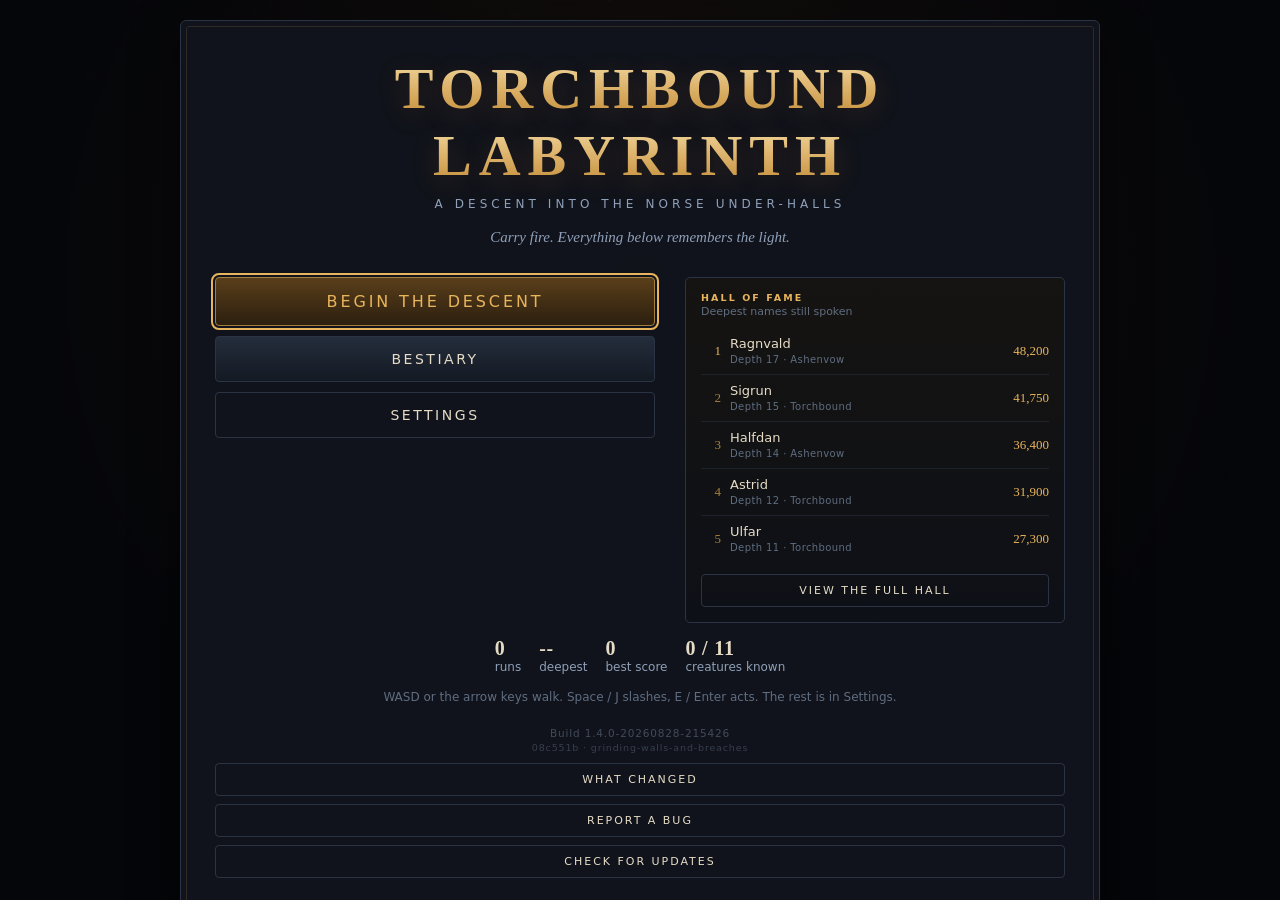
<file: index.html>
<!doctype html>
<html lang="en">
<head>
<meta charset="utf-8">
<meta name="viewport" content="width=device-width, initial-scale=1, viewport-fit=cover, user-scalable=no, maximum-scale=1">
<meta name="theme-color" content="#0b0d12">
<meta name="description" content="Torchbound Labyrinth -- a procedural Norse dungeon crawler for the browser.">
<meta name="apple-mobile-web-app-capable" content="yes">
<meta name="mobile-web-app-capable" content="yes">
<title>Torchbound Labyrinth</title>
<meta name="apple-mobile-web-app-status-bar-style" content="black-translucent">
<meta name="apple-mobile-web-app-title" content="Torchbound">
<meta name="application-name" content="Torchbound">
<link rel="stylesheet" href="src/ui/styles.css">
<!-- The mark is drawn by tools/make_icons.py: a square spiral with the torch
     at the heart of it. Two favicon sizes because a 16-pixel tab icon and a
     512-pixel home-screen tile are different drawings, not one scaled. -->
<link rel="icon" type="image/png" sizes="32x32" href="icons/favicon-32.png">
<link rel="icon" type="image/png" sizes="16x16" href="icons/favicon-16.png">
<link rel="apple-touch-icon" href="icons/apple-touch-icon.png">
<link rel="manifest" href="manifest.webmanifest">
</head>
<body>
<div id="app">
  <canvas id="game" role="img"
    aria-label="Isometric view of the labyrinth. Torchlight reveals the stone nearby; explored passages linger as fading memory."></canvas>

  <div id="hud" class="hud" hidden>
    <div class="hud-top">
      <div class="hud-left">
        <div class="vitals">
          <div class="bar health" id="healthMeter" role="meter" aria-label="Vitality"
               aria-valuemin="0" aria-valuemax="100" aria-valuenow="100" aria-valuetext="100 of 100">
            <div class="bar-fill" id="healthFill"></div><span id="healthText">100</span>
          </div>
          <div class="objective" id="objective" aria-live="polite" hidden>
            <i class="obj-dot" id="objectiveDot" aria-hidden="true"></i><span id="objectiveText"></span>
          </div>
          <div class="hazard-chip" id="hazardChip" hidden>
            <i class="hz-dot" id="hazardDot" aria-hidden="true"></i>
            <b id="hazardChipName"></b><span id="hazardChipHint"></span>
          </div>
          <div class="chips">
            <span class="chip depth" id="depthChip">Depth I</span>
            <span class="chip time" id="timeChip" hidden>
              <i class="ico-glass" aria-hidden="true"></i>
              <span id="timeText">0:00</span><small id="timeParText"></small>
            </span>
            <span class="chip ammo" id="ammoChip" hidden><i class="ico-bolt" aria-hidden="true"></i><span id="ammoText">0</span></span>
            <span class="chip keys" id="keysChip" role="list" aria-label="Keys held" hidden></span>
          </div>
        </div>
      </div>
      <div class="hud-right">
        <div class="score-block">
          <div class="score" id="scoreText" aria-label="Score">0</div>
          <div class="streak" id="streakBlock" hidden>
            <span id="streakText">x1</span>
            <div class="streak-bar"><div id="streakFill"></div></div>
          </div>
        </div>
        <div class="hud-buttons">
          <button class="icon-btn" id="btnMap" data-label="Map" title="Map (M)" aria-label="Open the map">
            <!-- A trifold, drawn as three filled panels rather than one path
                 with holes in it: at 21px a fill rule is a coin toss. -->
            <svg class="ico" viewBox="0 0 24 24" aria-hidden="true" focusable="false">
              <path d="M2.4 6.8 8.2 4.8V17.8L2.4 19.8Z"/>
              <path d="M9 4.8 14.8 6.8V19.8L9 17.8Z"/>
              <path d="M15.6 6.8 21.4 4.8V17.8L15.6 19.8Z"/>
            </svg>
          </button>
          <button class="icon-btn" id="btnBestiary" data-label="Bestiary" title="Bestiary (B)" aria-label="Open the bestiary">
            <svg class="ico" viewBox="0 0 24 24" aria-hidden="true" focusable="false">
              <path d="M12 2C7.6 2 4 5.4 4 9.6c0 2.4 1.1 4.3 2.9 5.6.4.3.6.7.6 1.2v1.1c0 .8.7 1.5 1.5 1.5h6c.8 0 1.5-.7 1.5-1.5v-1.1c0-.5.2-.9.6-1.2 1.8-1.3 2.9-3.2 2.9-5.6C20 5.4 16.4 2 12 2Zm-3.2 9.4a2 2 0 1 1 0-4 2 2 0 0 1 0 4Zm6.4 0a2 2 0 1 1 0-4 2 2 0 0 1 0 4ZM12 12.6l1.2 2.4h-2.4L12 12.6ZM9 20h2v2H9v-2Zm4 0h2v2h-2v-2Z"/>
            </svg>
          </button>
          <button class="icon-btn" id="btnPause" data-label="Pause" title="Pause (Esc)" aria-label="Pause the game">
            <svg class="ico" viewBox="0 0 24 24" aria-hidden="true" focusable="false">
              <rect x="6.5" y="4.5" width="4" height="15" rx="1"/><rect x="13.5" y="4.5" width="4" height="15" rx="1"/>
            </svg>
          </button>
        </div>
      </div>
    </div>

    <div class="hazard-banner" id="hazardBanner" role="status" hidden>
      <strong id="hazardName"></strong><span id="hazardHint"></span>
    </div>

    <div class="boss-bar" id="bossBar" hidden>
      <div class="boss-name" id="bossName"></div>
      <div class="boss-track" id="bossMeter" role="meter" aria-label="Great foe"
           aria-valuemin="0" aria-valuemax="100" aria-valuenow="100"><div class="boss-fill" id="bossFill"></div></div>
    </div>

    <div class="toast-stack" id="toastStack" role="status" aria-live="polite"></div>

    <div class="action-prompt" id="actionPrompt" hidden>
      <span class="key-cap" id="actionKey">E</span>
      <span class="action-label" id="actionLabel"></span>
      <span class="action-hint" id="actionHint"></span>
    </div>
  </div>

  <div id="touch" class="touch" hidden>
    <!-- Two movement surfaces, one shown at a time (Settings > Touch pad).
         The diamond is the default: its four buttons sit at the corners of a
         wide diamond, roughly where the isometric view draws the four dungeon
         axes, and each button's arrow carries the exact bearing. -->
    <div class="dpad-zone" id="dpadZone" aria-label="Movement area" hidden>
      <div class="dpad" id="dpad">
        <div class="dpad-base"></div>
        <div class="dpad-stick" id="dpadStick"></div>
      </div>
    </div>
    <div class="diamond" id="diamond" role="group" aria-label="Movement pad" hidden>
      <button class="dbtn north" data-dir="north" type="button" aria-label="Walk north">
        <i class="dbtn-arrow" aria-hidden="true"></i><em>N</em>
      </button>
      <button class="dbtn east" data-dir="east" type="button" aria-label="Walk east">
        <i class="dbtn-arrow" aria-hidden="true"></i><em>E</em>
      </button>
      <button class="dbtn south" data-dir="south" type="button" aria-label="Walk south">
        <i class="dbtn-arrow" aria-hidden="true"></i><em>S</em>
      </button>
      <button class="dbtn west" data-dir="west" type="button" aria-label="Walk west">
        <i class="dbtn-arrow" aria-hidden="true"></i><em>W</em>
      </button>
      <span class="diamond-hub" aria-hidden="true"></span>
    </div>
    <div class="buttons">
      <button class="tbtn torch" data-action="torch" type="button" aria-label="Put out or relight your torch">TORCH</button>
      <button class="tbtn action" data-action="action" type="button" aria-label="Act on what is in front of you">ACT</button>
      <button class="tbtn fire" data-action="fire" id="touchFire" type="button" aria-label="Loose a crossbow bolt" hidden>FIRE</button>
      <button class="tbtn slash" data-action="slash" type="button" aria-label="Slash with the sword">SLASH</button>
    </div>
  </div>

  <div id="screens"></div>
</div>
<script type="module" src="src/main.js"></script>
</body>
</html>
</file>
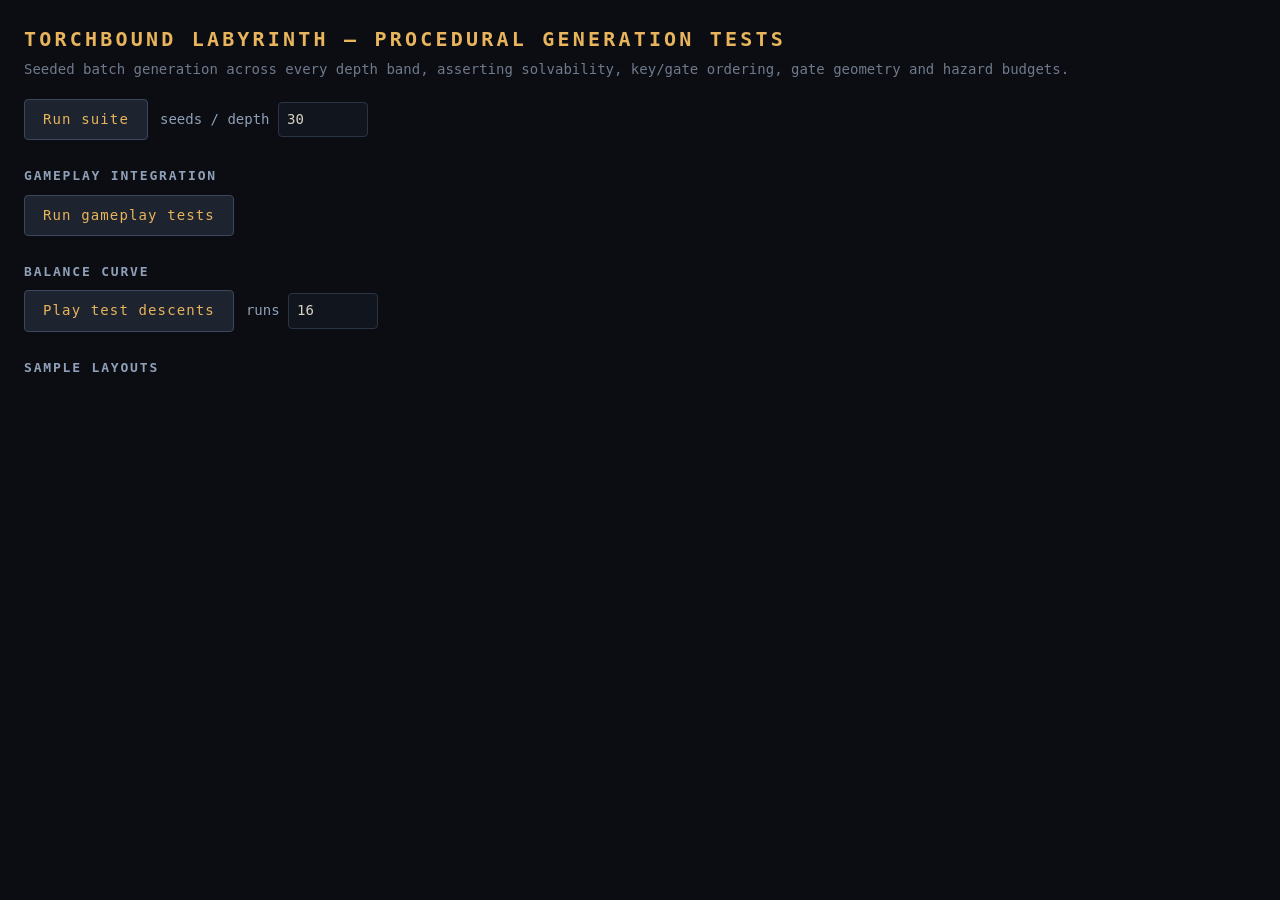
<file: tests.html>
<!doctype html>
<html lang="en">
<head>
<meta charset="utf-8">
<meta name="viewport" content="width=device-width, initial-scale=1">
<title>Torchbound Labyrinth &mdash; Generation Tests</title>
<style>
  :root { color-scheme: dark; }
  body { margin:0; background:#0b0d12; color:#d8d2c4;
         font:14px/1.55 ui-monospace, SFMono-Regular, Menlo, Consolas, monospace; padding:24px; }
  h1 { font-size:20px; letter-spacing:.16em; text-transform:uppercase; color:#e8b45c; margin:0 0 4px; }
  h2 { font-size:13px; letter-spacing:.14em; text-transform:uppercase; color:#8fa0b8; margin:26px 0 8px; }
  .sub { color:#6f7a8c; margin-bottom:18px; }
  button { background:#1d2430; color:#e8b45c; border:1px solid #3a475c; padding:9px 18px;
           border-radius:4px; cursor:pointer; font:inherit; letter-spacing:.08em; }
  button:hover { background:#26303f; }
  button:disabled { opacity:.5; cursor:default; }
  table { border-collapse:collapse; width:100%; max-width:900px; margin-top:6px; }
  th,td { text-align:right; padding:5px 10px; border-bottom:1px solid #1d232e; }
  th:first-child, td:first-child { text-align:left; }
  th { color:#8fa0b8; font-weight:400; text-transform:uppercase; font-size:11px; letter-spacing:.1em; }
  .pass { color:#6fce87; } .fail { color:#ff7a6a; } .warn { color:#e8b45c; }
  .big { font-size:28px; letter-spacing:.04em; }
  pre { background:#11151d; border:1px solid #1d232e; padding:12px; border-radius:4px;
        overflow:auto; max-height:340px; white-space:pre-wrap; }
  .row { display:flex; gap:26px; flex-wrap:wrap; align-items:baseline; margin-bottom:10px; }
  .controls { display:flex; gap:12px; align-items:center; flex-wrap:wrap; }
  label { color:#8fa0b8; }
  input { background:#11151d; border:1px solid #2b3444; color:#d8d2c4; padding:6px 8px;
          border-radius:4px; width:72px; font:inherit; }
  canvas { border:1px solid #232b38; border-radius:4px; image-rendering:pixelated; background:#05070a; }
  .maps { display:flex; gap:14px; flex-wrap:wrap; }
  figure { margin:0; }
  figcaption { color:#6f7a8c; font-size:11px; margin-top:4px; }
</style>
</head>
<body>
<h1>Torchbound Labyrinth &mdash; Procedural Generation Tests</h1>
<div class="sub">Seeded batch generation across every depth band, asserting solvability, key/gate ordering, gate geometry and hazard budgets.</div>

<div class="controls">
  <button id="runGen">Run suite</button>
  <label>seeds / depth <input id="seeds" type="number" value="30" min="1" max="400"></label>
  <span id="status" class="sub" style="margin:0"></span>
</div>

<div id="out"></div>

<h2>Gameplay integration</h2>
<div class="controls">
  <button id="runGame">Run gameplay tests</button>
  <span id="gameStatus" class="sub" style="margin:0"></span>
</div>
<div id="gameOut"></div>

<h2>Balance curve</h2>
<div class="controls">
  <button id="runBalance">Play test descents</button>
  <label>runs <input id="balanceRuns" type="number" value="16" min="1" max="120"></label>
  <span id="balanceStatus" class="sub" style="margin:0"></span>
</div>
<div id="balanceOut"></div>

<h2>Sample layouts</h2>
<div class="maps" id="maps"></div>

<script type="module">
import { runGenerationTests, runDeterminismTest, runRngTest } from './tests/generation.js';
import { runIntegrationTests } from './tests/integration.js';
import { runBalancePass } from './tests/balance.js';
import { generateLevel } from './src/gen/dungeon.js';
import { T } from './src/gen/tiles.js';

const out = document.getElementById('out');
const status = document.getElementById('status');
const maps = document.getElementById('maps');

const TILE_COLOUR = {
  [T.WALL]: '#161b24', [T.FLOOR]: '#4c4a44', [T.GATE]: '#e05a3c',
  [T.STAIRS]: '#6fce87', [T.SECRET]: '#e8b45c', [T.ENTRANCE]: '#4d86d6', [T.RUBBLE]: '#2a2f38',
};

function drawLevel(level, scale = 4) {
  const c = document.createElement('canvas');
  c.width = level.grid.w * scale; c.height = level.grid.h * scale;
  const ctx = c.getContext('2d');
  for (let y = 0; y < level.grid.h; y++) {
    for (let x = 0; x < level.grid.w; x++) {
      ctx.fillStyle = TILE_COLOUR[level.grid.get(x, y)] || '#f0f';
      ctx.fillRect(x * scale, y * scale, scale, scale);
    }
  }
  ctx.strokeStyle = 'rgba(143,160,184,.35)';
  for (const z of level.zones)
    ctx.strokeRect(z.x0 * scale, z.y0 * scale, (z.x1 - z.x0) * scale, (z.y1 - z.y0) * scale);
  for (const k of level.keys) {
    ctx.fillStyle = ['#e05a3c', '#4d86d6', '#4fae62', '#d9a441'][k.colourIndex % 4];
    ctx.fillRect(k.x * scale - 1, k.y * scale - 1, scale + 2, scale + 2);
  }
  return c;
}

function samples() {
  maps.innerHTML = '';
  for (const depth of [1, 3, 5, 8, 12, 16]) {
    const level = generateLevel({ depth, seed: 'showcase-' + depth, context: { hasCrossbow: depth > 6 } });
    const fig = document.createElement('figure');
    fig.appendChild(drawLevel(level));
    const cap = document.createElement('figcaption');
    cap.textContent = 'depth ' + depth + ' - ' + level.zones.length + ' zones, ' + level.gates.length
      + ' gates, ' + level.secrets.length + ' secrets, ' + level.spawns.length + ' enemies'
      + (level.isBoss ? ' - BOSS' : '');
    fig.appendChild(cap);
    maps.appendChild(fig);
  }
}

function render(res, det, rng) {
  const ok = res.failed === 0 && det.ok && rng.ok;
  const L = [];
  L.push('<div class="row"><div class="big ' + (ok ? 'pass' : 'fail') + '">' + (ok ? 'PASS' : 'FAIL') + '</div>');
  L.push('<div>' + res.passed + '/' + res.total + ' levels clean</div>');
  L.push('<div>' + (res.failed ? '<span class="fail">' + res.failed + ' failed</span>' : '') + '</div>');
  L.push('<div>' + (res.fallbacks ? '<span class="warn">' + res.fallbacks + ' fallbacks</span>' : 'no fallbacks') + '</div>');
  L.push('<div class="sub" style="margin:0">' + (res.totalMs / 1000).toFixed(2) + 's total, '
    + (res.totalMs / res.total).toFixed(1) + 'ms/level</div></div>');

  L.push('<h2>By depth</h2><table><tr><th>Depth</th><th>Runs</th><th>Pass</th><th>Fail</th>'
    + '<th>Fallback</th><th>Avg attempts</th><th>Avg ms</th><th>Warnings</th></tr>');
  for (const r of res.byDepth) {
    L.push('<tr><td>' + r.depth + '</td><td>' + r.runs + '</td><td class="pass">' + r.passed + '</td>'
      + '<td class="' + (r.failed ? 'fail' : '') + '">' + r.failed + '</td>'
      + '<td class="' + (r.fallbacks ? 'warn' : '') + '">' + r.fallbacks + '</td>'
      + '<td>' + r.avgAttempts.toFixed(2) + '</td><td>' + r.avgMs.toFixed(1) + '</td><td>' + r.warnings + '</td></tr>');
  }
  L.push('</table>');

  const s = res.stats;
  L.push('<h2>Content statistics</h2><table><tr><th>Metric</th><th>Value</th></tr>');
  L.push('<tr><td>Average key to gate distance</td><td>' + s.avgKeyGateDist.toFixed(1) + ' tiles</td></tr>');
  L.push('<tr><td>Closest key to gate seen</td><td>' + s.minKeyGateDist + ' tiles</td></tr>');
  L.push('<tr><td>Secrets per level</td><td>' + (s.secrets / res.total).toFixed(2) + '</td></tr>');
  L.push('<tr><td>Encounters per level</td><td>' + (s.encounters / res.total).toFixed(2) + '</td></tr>');
  L.push('<tr><td>Enemies per level</td><td>' + (s.spawns / res.total).toFixed(1) + '</td></tr>');
  L.push('<tr><td>Floor cells per level</td><td>' + Math.round(s.floorCells / res.total) + '</td></tr>');
  L.push('<tr><td>Determinism (same seed, same level)</td><td class="' + (det.ok ? 'pass' : 'fail') + '">'
    + (det.ok ? 'stable' : det.problems.join(', ')) + '</td></tr>');
  L.push('<tr><td>RNG uniformity (worst bucket deviation)</td><td class="' + (rng.ok ? 'pass' : 'fail') + '">'
    + (rng.worst * 100).toFixed(2) + '%</td></tr>');
  L.push('<tr><td>Attempts histogram</td><td>' + JSON.stringify(res.attemptHistogram) + '</td></tr></table>');

  if (res.failures.length) {
    const lines = res.failures.slice(0, 60)
      .map((f) => 'depth ' + f.depth + '  seed ' + f.seed + '\n  ' + f.check + ': ' + f.detail).join('\n\n');
    L.push('<h2 class="fail">Failures (' + res.failures.length + ', showing '
      + Math.min(60, res.failures.length) + ')</h2><pre>' + lines.replace(/</g, '&lt;') + '</pre>');
  }
  out.innerHTML = L.join('');
}

document.getElementById('runBalance').addEventListener('click', async () => {
  const btn = document.getElementById('runBalance');
  const status = document.getElementById('balanceStatus');
  const out = document.getElementById('balanceOut');
  btn.disabled = true;
  status.textContent = 'playing...';
  out.innerHTML = '';
  await new Promise((r) => setTimeout(r, 30));
  try {
    const seeds = Math.max(1, parseInt(document.getElementById('balanceRuns').value, 10) || 16);
    const res = runBalancePass({ seeds });
    const L = [];
    L.push('<div class="row"><div>' + res.runs + ' descents</div>');
    L.push('<div>median depth <b>' + res.medianDepth + '</b></div>');
    L.push('<div>mean <b>' + res.meanDepth + '</b></div>');
    L.push('<div>deepest <b>' + res.deepest + '</b></div>');
    L.push('<div>' + res.deaths + ' died, ' + res.stalls + ' stalled</div>');
    L.push('<div class="sub" style="margin:0">' + (res.totalMs / 1000).toFixed(1) + 's</div></div>');
    L.push('<table><tr><th>Depth</th><th>Grid</th><th>Floor</th><th>Foes</th><th>Threat</th>'
      + '<th>Reached</th><th>Clear</th><th>Died</th><th>HP lost</th><th>End HP</th>'
      + '<th>Kills</th><th>Time</th><th>Par</th></tr>');
    for (const r of res.curve) {
      const danger = r.clearRate < 0.6 ? 'fail' : r.clearRate < 0.85 ? 'warn' : 'pass';
      L.push('<tr><td>' + r.depth + (r.boss ? ' BOSS' : '') + '</td><td>' + r.grid + '</td><td>' + r.floor
        + '</td><td>' + r.enemies + '</td><td>' + r.threat + '</td><td>' + r.reached
        + '</td><td class="' + danger + '">' + (r.clearRate * 100).toFixed(0) + '%</td><td>' + r.deaths
        + '</td><td>' + r.avgHpLost + '</td><td>' + (r.endHpPct * 100).toFixed(0) + '%</td><td>'
        + r.avgKills + '</td><td>' + r.avgSeconds + 's</td><td>' + r.parTime + 's</td></tr>');
    }
    L.push('</table>');
    L.push('<p class="sub">Died at depths: ' + (res.deathDepths.join(', ') || 'none') + '</p>');
    out.innerHTML = L.join('');
    window.__balanceResults = res;
    status.textContent = 'done';
  } catch (err) {
    out.innerHTML = '<pre class="fail">' + String(err && err.stack || err).replace(/</g, '&lt;') + '</pre>';
    window.__balanceResults = { error: String(err && err.stack || err) };
    status.textContent = 'error';
  }
  btn.disabled = false;
});

document.getElementById('runGame').addEventListener('click', async () => {
  const btn = document.getElementById('runGame');
  const status = document.getElementById('gameStatus');
  const out = document.getElementById('gameOut');
  btn.disabled = true;
  status.textContent = 'running...';
  out.innerHTML = '';
  await new Promise((r) => setTimeout(r, 30));
  try {
    const res = runIntegrationTests();
    const ok = res.failed === 0;
    const L = [];
    L.push('<div class="row"><div class="big ' + (ok ? 'pass' : 'fail') + '">' + (ok ? 'PASS' : 'FAIL') + '</div>');
    L.push('<div>' + res.passed + ' passed</div>');
    L.push('<div>' + (res.failed ? '<span class="fail">' + res.failed + ' failed</span>' : '') + '</div>');
    L.push('<div>' + (res.skipped ? '<span class="warn">' + res.skipped + ' skipped</span>' : '') + '</div>');
    L.push('<div class="sub" style="margin:0">' + (res.totalMs / 1000).toFixed(2) + 's</div></div>');
    L.push('<table><tr><th>Test</th><th>Result</th><th>ms</th></tr>');
    for (const r of res.results) {
      const cls = r.status === 'pass' ? 'pass' : r.status === 'skip' ? 'warn' : 'fail';
      L.push('<tr><td>' + r.name + (r.note ? '<br><span class="sub" style="margin:0">'
        + r.note.replace(/</g, '&lt;') + '</span>' : '')
        + '</td><td class="' + cls + '">' + r.status.toUpperCase() + '</td><td>' + r.ms.toFixed(1) + '</td></tr>');
    }
    L.push('</table>');
    out.innerHTML = L.join('');
    window.__gameResults = res;
    status.textContent = 'done';
  } catch (err) {
    out.innerHTML = '<pre class="fail">' + String(err && err.stack || err).replace(/</g, '&lt;') + '</pre>';
    window.__gameResults = { error: String(err && err.stack || err) };
    status.textContent = 'error';
  }
  btn.disabled = false;
});

document.getElementById('runGen').addEventListener('click', async () => {
  const btn = document.getElementById('runGen');
  btn.disabled = true;
  status.textContent = 'running...';
  out.innerHTML = '';
  await new Promise((r) => setTimeout(r, 30));
  try {
    const seedsPerDepth = Math.max(1, parseInt(document.getElementById('seeds').value, 10) || 30);
    const res = runGenerationTests({ seedsPerDepth });
    const det = runDeterminismTest();
    const rng = runRngTest();
    render(res, det, rng);
    samples();
    status.textContent = 'done';
    window.__testResults = { res, det, rng };
  } catch (err) {
    out.innerHTML = '<pre class="fail">' + (err && err.stack || err) + '</pre>';
    status.textContent = 'error';
    window.__testResults = { error: String(err && err.stack || err) };
  }
  btn.disabled = false;
});
</script>
</body>
</html>
</file>
<file: src/ui/styles.css>
/* Torchbound Labyrinth -- interface styling.
   Dark, carved, Norse. Readability first: nothing decorative is allowed to
   sit between the player and information they need mid-fight. */

:root {
  --ink: #0b0d12;
  --ink-2: #11151d;
  --panel: rgba(17, 21, 29, 0.94);
  --panel-edge: #2b3444;
  --gold: #e8b45c;
  --gold-dim: #a67f3c;
  --parchment: #e6dcc6;
  --stone: #8fa0b8;
  --stone-dim: #5f6d80;
  --blood: #c2452f;
  --ember: #ff7a3a;
  --frost: #a8d8ef;
  --good: #6fce87;
  --shadow: 0 18px 46px rgba(0, 0, 0, .6);
  --display: "Palatino Linotype", "Book Antiqua", Palatino, Georgia, serif;
  --ui: "Trebuchet MS", "Segoe UI", system-ui, -apple-system, sans-serif;
  /* How far a dungeon axis leans off horizontal once the camera has drawn it:
     atan(TILE_H / TILE_W) for the 64x32 tiles in render/iso.js. The pad's
     arrows are aimed with this, so they lean exactly as the corridors do. */
  --iso-tilt: 26.565deg;
  color-scheme: dark;
}

* { box-sizing: border-box; }

/* The browser hides [hidden] with `display: none` at user-agent weight, which
   any author `display` here outranks -- so a rule as ordinary as
   `.chip { display: inline-flex }` quietly re-showed the elements the HUD had
   just hidden. That left an empty key chip, an ammo count for a crossbow the
   player has not found, an empty action prompt pinned to the foot of the
   screen, and a FIRE button that could be pressed with nothing to fire.
   State the intent once, at author weight, and let every `display` rule below
   be written without having to remember this. */
[hidden] { display: none !important; }

/* One visible focus ring for every interactive element. The old rule set
   `outline: none` and leaned on a border-colour change, which is close to
   invisible against a dark panel. */
:focus-visible {
  outline: 2px solid var(--gold);
  outline-offset: 2px;
  border-radius: 3px;
}

html, body {
  margin: 0; padding: 0; height: 100%;
  background: var(--ink);
  color: var(--parchment);
  font-family: var(--ui);
  overflow: hidden;
  overscroll-behavior: none;
  -webkit-tap-highlight-color: transparent;
  -webkit-user-select: none; user-select: none;
  /* Not `none`: the effective touch-action is the intersection of every
     ancestor's, so forbidding panning here forbids it inside the menus too,
     and a settings list taller than the screen could never be scrolled with
     a thumb. The play surfaces opt out individually instead. */
  touch-action: manipulation;
}
/* Text fields still need a caret and a selection on iOS. */
input, textarea { -webkit-user-select: text; user-select: text; }

#app { position: fixed; inset: 0; }
#game { position: absolute; inset: 0; width: 100%; height: 100%; display: block; touch-action: none; }

/* ---------------------------------------------------------------- HUD */
.hud {
  position: absolute; inset: 0; pointer-events: none;
  padding: max(12px, env(safe-area-inset-top)) max(12px, env(safe-area-inset-right))
           max(12px, env(safe-area-inset-bottom)) max(12px, env(safe-area-inset-left));
  display: flex; flex-direction: column;
}
.hud-top { display: flex; justify-content: space-between; align-items: flex-start; gap: 12px; }
.hud-left, .hud-right { display: flex; flex-direction: column; gap: 8px; }
.hud-right { align-items: flex-end; }

.bar {
  position: relative; width: clamp(140px, 26vw, 240px); height: 20px;
  background: rgba(6, 8, 12, .82); border: 1px solid var(--panel-edge);
  border-radius: 3px; overflow: hidden;
}
.bar-fill {
  position: absolute; inset: 0; transform-origin: left center;
  background: linear-gradient(180deg, #e05a4a, #8e1f1f);
  transition: transform .18s ease-out;
}
.bar.low .bar-fill { background: linear-gradient(180deg, #ff7a6a, #a01818); animation: pulseLow 1s infinite; }
@keyframes pulseLow { 50% { filter: brightness(1.45); } }
.bar span {
  position: absolute; inset: 0; display: grid; place-items: center;
  font-size: 12px; letter-spacing: .1em; text-shadow: 0 1px 2px #000;
}

.objective {
  display: flex; align-items: center; gap: 7px;
  font-size: 12.5px; letter-spacing: .04em; color: var(--parchment);
  text-shadow: 0 1px 3px #000; padding: 1px 0;
}
.obj-dot {
  width: 8px; height: 8px; border-radius: 50%; background: currentColor;
  box-shadow: 0 0 8px currentColor; flex: 0 0 auto;
  animation: objPulse 2.4s ease-in-out infinite;
}
@keyframes objPulse { 50% { opacity: .45; } }

.chips { display: flex; gap: 6px; flex-wrap: wrap; }
.chip {
  display: inline-flex; align-items: center; gap: 5px;
  padding: 3px 9px; border-radius: 3px; font-size: 11px; letter-spacing: .12em;
  text-transform: uppercase; background: rgba(6, 8, 12, .8);
  border: 1px solid var(--panel-edge); color: var(--stone);
}
.chip.depth { color: var(--gold); border-color: rgba(232, 180, 92, .35); }
.chip.ammo { color: var(--parchment); }
.ico-bolt {
  width: 10px; height: 10px; display: inline-block; background: var(--gold);
  clip-path: polygon(0 45%, 70% 45%, 55% 20%, 100% 50%, 55% 80%, 70% 55%, 0 55%);
}
.key-pip {
  width: 11px; height: 11px; border-radius: 50%; display: inline-block;
  box-shadow: 0 0 8px currentColor; background: currentColor;
}

/* Elapsed against par. The time bonus is only a decision if the clock it is
   paid against is on screen while there is still time to act on it. */
.chip.time { color: var(--parchment); font-variant-numeric: tabular-nums; }
.chip.time small { color: var(--stone-dim); letter-spacing: .1em; }
.chip.time.over { color: var(--stone-dim); border-color: rgba(194,69,47,.34); }
.chip.time.over small { color: rgba(194,69,47,.75); }
.ico-glass {
  width: 9px; height: 11px; display: inline-block; background: var(--gold-dim);
  clip-path: polygon(0 0, 100% 0, 100% 12%, 58% 50%, 100% 88%, 100% 100%, 0 100%, 0 88%, 42% 50%, 0 12%);
}

/* The hazard banner announces; this reminds. It stays for exactly as long as
   the hazard is acting on the player (design rule 10). */
.hazard-chip {
  display: flex; align-items: center; gap: 7px; max-width: min(420px, 52vw);
  font-size: 11.5px; letter-spacing: .04em; color: var(--stone);
  text-shadow: 0 1px 3px #000;
}
.hazard-chip b {
  color: var(--parchment); font-weight: 600; font-size: 11px;
  letter-spacing: .14em; text-transform: uppercase; flex: 0 0 auto;
}
.hazard-chip span { overflow: hidden; text-overflow: ellipsis; white-space: nowrap; }
.hz-dot {
  width: 7px; height: 7px; flex: 0 0 auto; background: currentColor;
  box-shadow: 0 0 7px currentColor; transform: rotate(45deg);
}

.score-block { text-align: right; }
.score { font-family: var(--display); font-size: clamp(20px, 3.4vw, 32px); color: var(--gold);
  letter-spacing: .06em; text-shadow: 0 2px 10px rgba(0,0,0,.8); line-height: 1; }
.streak { margin-top: 5px; font-size: 12px; letter-spacing: .1em; color: var(--ember); }
.streak-bar { width: 92px; height: 3px; background: rgba(255,255,255,.12); margin-top: 3px; margin-left: auto; }
.streak-bar > div { height: 100%; background: var(--ember); transform-origin: right center; }

.hud-buttons { display: flex; gap: 8px; margin-top: 8px; pointer-events: auto; }
/* The icons are drawn, not typed. A font glyph for `pause` picks up whatever
   the platform happens to have -- another weight, another baseline, an emoji
   for the skull -- and a <button> does not inherit the page font, so the
   labels came out in the UA default. That is why this row never lined up. */
.icon-btn {
  width: 40px; height: 40px; padding: 0; border-radius: 4px; cursor: pointer;
  background: rgba(10, 13, 19, .85); border: 1px solid var(--panel-edge);
  color: var(--stone); font-family: var(--ui); line-height: 1;
  display: flex; flex-direction: column; align-items: center; justify-content: center; gap: 2px;
  transition: background .15s, color .15s, border-color .15s;
}
.icon-btn .ico { width: 19px; height: 19px; display: block; flex: 0 0 auto; fill: currentColor; }
.icon-btn::after { content: ''; }
/* Hover is guarded: on a touch screen it sticks after the tap. */
@media (hover: hover) {
  .icon-btn:hover { background: #1c2431; color: var(--gold); border-color: var(--gold-dim); }
}
.icon-btn:active { background: #1c2431; color: var(--gold); border-color: var(--gold-dim); }
/* On a touch screen the target grows and takes a word with it -- there is no
   hover to reveal the title attribute and no keyboard shortcut to lean on.
   All three take one width, so the row reads as a set rather than as three
   sizes of the same thing.
   On a pointer device the glyph plus its tooltip is enough. */
@media (pointer: coarse) {
  .hud-buttons { gap: 8px; }
  .hud-buttons .icon-btn { width: 58px; height: 52px; padding: 0 2px; gap: 3px; }
  .icon-btn .ico { width: 21px; height: 21px; }
  .icon-btn::after {
    content: attr(data-label);
    font-size: 8px; letter-spacing: .1em; text-transform: uppercase;
    color: var(--stone-dim); line-height: 1;
  }
  .icon-btn:active::after { color: inherit; }
}

.hazard-banner {
  align-self: center; margin-top: 10px; padding: 6px 16px;
  background: rgba(6, 8, 12, .82); border: 1px solid var(--panel-edge);
  border-radius: 3px; font-size: 12px; letter-spacing: .12em; text-transform: uppercase;
  display: flex; gap: 10px; align-items: center;
  animation: fadeSlide .5s ease-out;
}
.hazard-banner strong { color: var(--frost); font-weight: 600; }
.hazard-banner span { color: var(--stone); text-transform: none; letter-spacing: .04em; }
@keyframes fadeSlide { from { opacity: 0; transform: translateY(-8px); } }

.boss-bar { align-self: center; margin-top: 12px; width: min(560px, 82vw); text-align: center; }
.boss-name { font-family: var(--display); font-size: clamp(14px, 2.4vw, 20px); color: var(--gold);
  letter-spacing: .2em; text-transform: uppercase; text-shadow: 0 2px 12px #000; }
.boss-track { height: 9px; margin-top: 5px; background: rgba(6,8,12,.85);
  border: 1px solid rgba(232,180,92,.4); }
.boss-fill { height: 100%; background: linear-gradient(180deg, #e0503a, #7a1414);
  transform-origin: left center; transition: transform .2s ease-out; }

.toast-stack { position: absolute; left: 50%; top: 22%; transform: translateX(-50%);
  display: flex; flex-direction: column; gap: 6px; align-items: center; }
.toast {
  padding: 7px 18px; background: rgba(6, 8, 12, .88); border: 1px solid var(--panel-edge);
  border-left: 3px solid var(--gold); font-size: 13px; letter-spacing: .06em;
  animation: toastIn .3s ease-out; white-space: nowrap;
}
.toast.good { border-left-color: var(--good); }
.toast.bad { border-left-color: var(--blood); }
@keyframes toastIn { from { opacity: 0; transform: translateY(-10px) scale(.96); } }

.action-prompt {
  margin-top: auto; align-self: center; margin-bottom: 4px;
  display: flex; align-items: center; gap: 10px;
  padding: 8px 18px; background: rgba(6, 8, 12, .88);
  border: 1px solid var(--gold-dim); border-radius: 4px;
  animation: fadeSlide .18s ease-out;
}
.action-prompt.disabled { border-color: var(--panel-edge); opacity: .8; }
.action-prompt.disabled .key-cap { background: #2a3140; color: var(--stone-dim); border-color: #38404f; }
.key-cap {
  min-width: 26px; padding: 3px 7px; text-align: center; border-radius: 3px;
  background: var(--gold); color: #1a1206; font-weight: 700; font-size: 12px;
  border: 1px solid #f0d089; letter-spacing: .04em;
}
.action-label { font-size: 14px; letter-spacing: .05em; }
.action-hint { font-size: 12px; color: var(--stone); }

/* ------------------------------------------------------- touch controls */
.touch { position: absolute; inset: 0; pointer-events: none; z-index: 5; }
/* The whole lower-left of the screen is the movement surface: the pad jumps
   to wherever the thumb lands, which is far easier to hit than a fixed
   circle you have to look down for. */
.dpad-zone {
  position: absolute; left: 0; bottom: 0; width: 52%; height: 68%;
  pointer-events: auto; touch-action: none;
}
.dpad {
  position: absolute; width: 148px; height: 148px;
  left: max(18px, env(safe-area-inset-left));
  bottom: max(18px, env(safe-area-inset-bottom));
  opacity: .45; transition: opacity .18s ease-out;
  pointer-events: none; touch-action: none;
}
.dpad.active { opacity: 1; transition: opacity .08s ease-out; }
.dpad-base {
  position: absolute; inset: 0; border-radius: 50%;
  background: radial-gradient(circle at 50% 45%, rgba(40,50,66,.6), rgba(10,13,19,.5));
  border: 1px solid rgba(143,160,184,.28);
}
.dpad-base::before, .dpad-base::after {
  content: ''; position: absolute; background: rgba(143,160,184,.16);
}
.dpad-base::before { left: 12%; right: 12%; top: 50%; height: 1px; }
.dpad-base::after { top: 12%; bottom: 12%; left: 50%; width: 1px; }
.dpad-stick {
  position: absolute; left: 50%; top: 50%; width: 62px; height: 62px;
  margin: -31px 0 0 -31px; border-radius: 50%;
  background: radial-gradient(circle at 40% 35%, #5b6a82, #232b39);
  border: 1px solid rgba(232,180,92,.4);
  box-shadow: 0 6px 18px rgba(0,0,0,.55);
  transition: transform .06s linear;
}
/* --- diamond pad ---
   The four buttons sit at the corners of a diamond that is wider than it is
   tall, leaning towards the flat 2:1 of a floor tile without going all the way
   there (a thumb needs the north and south buttons kept apart). So each button
   lies roughly along the screen direction its corridor runs: north up and to
   the right, east down and to the right, and so on. The buttons stay upright
   squares for the thumb; only the arrow inside each is turned, and it is turned
   to the exact bearing the camera draws that axis at (--iso-tilt), which the
   pad's corners only approximate. */
.diamond {
  position: absolute; width: 168px; height: 126px;
  left: max(26px, calc(env(safe-area-inset-left) + 14px));
  bottom: max(30px, calc(env(safe-area-inset-bottom) + 18px));
  /* Only the four buttons take taps: presses in the gaps between them must
     fall through to whatever is behind the pad. */
  pointer-events: none; touch-action: none;
}
.dbtn, .diamond-hub {
  position: absolute; width: 58px; height: 58px; padding: 0;
  display: grid; place-content: center; justify-items: center; gap: 3px;
  border-radius: 8px;
  background: rgba(20,26,36,.82); border: 1px solid rgba(143,160,184,.34);
  color: var(--parchment); font-family: var(--ui); cursor: pointer; pointer-events: auto;
  touch-action: none; transition: transform .07s, background .1s, border-color .1s;
}
.dbtn.north { top: 0; left: 110px; }
.dbtn.east { top: 68px; left: 110px; }
.dbtn.south { top: 68px; left: 0; }
.dbtn.west { top: 0; left: 0; }
/* A drawn arrow, not a glyph: it has to be rotated, and a glyph's ink is not
   centred in its own box, so a rotated one sits visibly off the middle of the
   button. Every one of these used to be the same upward glyph under the same
   rotation, which pointed all four of them north.
   The button is not rotated, so the angle written here is the arrow's true
   angle on screen -- and the angle it is given is the one the camera actually
   draws that axis at. That is not 45deg: the view is 2:1 isometric, so a
   corridor running north leaves the player at 26.6deg above the horizontal.
   The pad's corners are a wide diamond that leans the same way but not as far,
   because a thumb wants the buttons kept apart; the arrows carry the exact
   bearing. */
.dbtn-arrow {
  width: 21px; height: 21px; display: block; background: var(--gold);
  clip-path: polygon(50% 0, 100% 50%, 67% 50%, 67% 100%, 33% 100%, 33% 50%, 0 50%);
  transition: background .1s;
}
/* The art points up at 0deg, so each rotation is the screen bearing + 90. */
.dbtn.north .dbtn-arrow { transform: rotate(calc(90deg - var(--iso-tilt))); }
.dbtn.east  .dbtn-arrow { transform: rotate(calc(90deg + var(--iso-tilt))); }
.dbtn.south .dbtn-arrow { transform: rotate(calc(270deg - var(--iso-tilt))); }
.dbtn.west  .dbtn-arrow { transform: rotate(calc(270deg + var(--iso-tilt))); }
.dbtn em {
  font-style: normal; font-size: 8.5px; font-weight: 700; line-height: 1;
  letter-spacing: .16em; text-indent: .08em; color: var(--stone-dim);
}
.dbtn:active, .dbtn.down {
  transform: scale(.93);
  background: rgba(60,44,20,.92); border-color: rgba(232,180,92,.7);
}
.dbtn.down em, .dbtn:active em { color: var(--gold); }
.dbtn.down .dbtn-arrow, .dbtn:active .dbtn-arrow { background: #ffd694; }
.diamond-hub {
  top: 44px; left: 65px; width: 38px; height: 38px;
  background: rgba(6,8,12,.42); border-color: rgba(143,160,184,.1);
  pointer-events: none; cursor: default;
}

.buttons {
  position: absolute; right: max(18px, env(safe-area-inset-right));
  bottom: max(18px, env(safe-area-inset-bottom));
  display: grid; grid-template-columns: repeat(2, 74px); gap: 12px;
  pointer-events: auto;
}
.tbtn {
  width: 74px; height: 74px; padding: 0; border-radius: 50%; cursor: pointer;
  display: grid; place-items: center; line-height: 1;
  font-family: var(--ui); font-size: 12px; letter-spacing: .1em; text-indent: .05em; font-weight: 700;
  color: var(--parchment); background: rgba(20,26,36,.82);
  border: 2px solid rgba(143,160,184,.35);
  touch-action: none; transition: transform .06s, background .1s;
}
.tbtn:active, .tbtn.down { transform: scale(.92); background: rgba(50,64,86,.9); }
.tbtn.slash { border-color: rgba(232,180,92,.6); color: var(--gold); grid-column: 2; grid-row: 2; }
.tbtn.fire { border-color: rgba(168,216,239,.55); color: var(--frost); grid-column: 1; grid-row: 2; }
.tbtn.action { border-color: rgba(111,206,135,.5); color: var(--good); grid-column: 2; grid-row: 1; }
/* The torch toggle takes the one free corner of the pad. Smaller type: it is
   a word, not a verb, and it is pressed far less often than the other three. */
.tbtn.torch { border-color: rgba(255,154,58,.5); color: var(--ember); grid-column: 1; grid-row: 1; font-size: 10px; }
.tbtn.torch.out { border-color: rgba(143,160,184,.4); color: var(--stone); }

/* -------------------------------------------------------------- screens */
#screens { position: absolute; inset: 0; z-index: 10; pointer-events: none; }
/* The screen is the scroller, not the panel. A panel that scrolled inside a
   fixed height left its carved inner border (::before, positioned against the
   padding box) sliding away from the frame, and pinned its own height to a
   `vh` unit -- which on a phone measures the viewport *without* the browser
   chrome, so the last settings row sat under the address bar with no way to
   reach it. Scrolling the whole panel instead needs no height at all: it is
   as tall as its content, and the screen scrolls to whatever will not fit. */
.screen {
  position: absolute; inset: 0; display: none;
  align-items: flex-start; justify-content: center;
  padding: max(clamp(12px, 2.4vw, 20px), env(safe-area-inset-top))
           max(clamp(12px, 2.4vw, 20px), env(safe-area-inset-right))
           max(clamp(12px, 2.4vw, 20px), env(safe-area-inset-bottom))
           max(clamp(12px, 2.4vw, 20px), env(safe-area-inset-left));
  background: radial-gradient(ellipse at 50% 30%, rgba(24,18,10,.55), rgba(5,6,10,.93) 68%);
  backdrop-filter: blur(3px); pointer-events: auto;
  overflow-y: auto; overscroll-behavior: contain; -webkit-overflow-scrolling: touch;
  scrollbar-width: thin; scrollbar-color: var(--gold-dim) transparent;
}
.screen::-webkit-scrollbar { width: 10px; }
.screen::-webkit-scrollbar-thumb { background: var(--gold-dim); border-radius: 5px;
  border: 3px solid transparent; background-clip: content-box; }
.screen.active { display: flex; animation: screenIn .28s ease-out; }
@keyframes screenIn { from { opacity: 0; } }

.panel {
  width: min(760px, 100%);
  /* Auto margins centre the panel while it fits and collapse to zero once it
     does not, which keeps the top of a tall panel reachable -- centring it
     with align-items would push the head of it above the scroll origin. */
  margin: auto;
  background: var(--panel); border: 1px solid var(--panel-edge);
  border-radius: 6px; box-shadow: var(--shadow); padding: clamp(18px, 3.5vw, 34px);
  position: relative;
}
.panel::before {
  content: ''; position: absolute; inset: 5px; border: 1px solid rgba(232,180,92,.14);
  border-radius: 3px; pointer-events: none;
}
.panel.wide { width: min(1000px, 100%); }

h1.title {
  font-family: var(--display); font-size: clamp(30px, 7vw, 58px); margin: 0;
  text-align: center; letter-spacing: .12em; text-transform: uppercase;
  background: linear-gradient(180deg, #f6dfa8, #c08a34);
  -webkit-background-clip: text; background-clip: text; color: transparent;
  text-shadow: 0 6px 30px rgba(255,140,50,.16);
}
.subtitle { text-align: center; color: var(--stone); letter-spacing: .34em;
  text-transform: uppercase; font-size: clamp(9px, 1.7vw, 12px); margin: 8px 0 0; }
h2.screen-title {
  font-family: var(--display); font-size: clamp(20px, 4vw, 30px); margin: 0 0 4px;
  letter-spacing: .16em; text-transform: uppercase; color: var(--gold);
}
.screen-sub { color: var(--stone); font-size: 13px; margin: 0 0 20px; }

.menu { display: flex; flex-direction: column; gap: 10px; margin-top: 28px; }
.btn {
  font-family: var(--ui); font-size: 14px; letter-spacing: .18em; text-transform: uppercase;
  padding: 14px 22px; cursor: pointer; color: var(--parchment);
  background: linear-gradient(180deg, rgba(38,48,64,.9), rgba(20,26,36,.9));
  border: 1px solid var(--panel-edge); border-radius: 4px;
  transition: border-color .16s, color .16s, transform .08s, background .16s;
  position: relative;
}
.btn:hover, .btn:focus-visible { border-color: var(--gold-dim); color: var(--gold); }
.btn:active { transform: translateY(1px); }
.btn.primary {
  background: linear-gradient(180deg, rgba(96,66,26,.92), rgba(46,32,14,.92));
  border-color: var(--gold-dim); color: var(--gold); font-size: 16px;
}
.btn.primary:hover { background: linear-gradient(180deg, rgba(126,88,34,.95), rgba(62,42,18,.95)); }
.btn.ghost { background: transparent; }
.btn-row { display: flex; gap: 10px; flex-wrap: wrap; margin-top: 22px; }
.btn-row .btn { flex: 1 1 160px; }

/* ------------------------------------------------------ home layout
   The home screen has one hard requirement: on a phone it fits in a single
   viewport. Nothing on it is reached by scrolling, because the first thing a
   player looks for is the button that starts the game. The rules below give
   back height in the order it is worth least -- the flavour line first, then
   the tail of the hall, then the stamp's detail line -- as the screen shrinks. */
.home-split { display: grid; grid-template-columns: 1fr minmax(240px, 300px); gap: 22px; margin-top: 20px; align-items: start; }
.home-split .menu { margin-top: 0; }
.home-flavour { text-align: center; margin: 14px 0 0; }
.home-stats { justify-content: center; margin-top: 18px; }
.home-controls { text-align: center; margin-top: 14px; }
/* One line, once, on the first load after the game updated itself. Quiet
   enough that it is not an interruption, present enough that a change nobody
   was told about does not read as a bug they have found. */
.update-note {
  display: flex; align-items: center; gap: 10px; flex-wrap: wrap;
  margin-top: 14px; padding: 9px 12px; border-radius: 5px;
  background: rgba(232,180,92,.07); border: 1px solid rgba(232,180,92,.28);
}
.update-note-body { flex: 1 1 200px; min-width: 0; display: flex; flex-direction: column; gap: 2px; }
.update-note-body b {
  font-family: var(--display); font-size: 14px; font-weight: 500;
  letter-spacing: .06em; color: var(--gold);
}
.update-note-body span { font-size: 11.5px; line-height: 1.45; color: var(--stone-dim); }
.update-note .btn { flex: 0 0 auto; }
.update-note-close { min-width: 40px; padding-left: 10px; padding-right: 10px; font-size: 16px; }

/* The mercy column. Coloured only by which side of zero it fell, because the
   size of the number is not the point -- the sign is. */
table.board td.mercy.kind { color: var(--good); }
table.board td.mercy.cruel { color: var(--blood); }

.hall-preview {
  padding: 14px 15px 15px; border: 1px solid var(--panel-edge); border-radius: 5px;
  background: linear-gradient(180deg, rgba(24,20,14,.72), rgba(12,15,21,.72));
}
.hall-preview-head { display: flex; flex-direction: column; gap: 2px; margin-bottom: 10px; }
.eyebrow {
  font-size: 9.5px; letter-spacing: .22em; text-transform: uppercase;
  color: var(--gold); font-weight: 700;
}
.hall-preview-sub { font-size: 11px; color: var(--stone-dim); }
.hall-preview-list { list-style: none; margin: 0 0 12px; padding: 0; display: flex; flex-direction: column; }
.hall-preview-list li {
  display: grid; grid-template-columns: 20px 1fr auto; align-items: center; gap: 9px;
  padding: 7px 0; border-bottom: 1px solid rgba(43,52,68,.5); font-size: 13px;
}
.hall-preview-list li:last-child { border-bottom: 0; }
.hall-preview-list li.empty { display: block; color: var(--stone-dim); font-style: italic; font-size: 12px; }
.hall-preview-list .rank { font-family: var(--display); font-style: normal; color: var(--gold-dim); text-align: right; }
.hall-preview-list li:first-child .rank { color: var(--gold); }
.hall-preview-list .who { min-width: 0; }
.hall-preview-list .who b { display: block; font-weight: 500; overflow: hidden; text-overflow: ellipsis; white-space: nowrap; }
.hall-preview-list .who small { font-size: 10px; color: var(--stone-dim); letter-spacing: .04em; }
.hall-preview-list strong { font-family: var(--display); color: var(--gold); font-weight: 400; font-variant-numeric: tabular-nums; }
.btn.small { padding: 9px 14px; font-size: 11px; width: 100%; }

/* ------------------------------------------------------- difficulty */
.difficulty-grid { display: grid; grid-template-columns: repeat(auto-fit, minmax(230px, 1fr)); gap: 14px; margin-top: 22px; }
.difficulty-card {
  position: relative; text-align: left; padding: 20px 18px 18px; cursor: pointer;
  display: flex; flex-direction: column; gap: 9px;
  background: linear-gradient(180deg, rgba(34,42,56,.92), rgba(16,21,29,.92));
  border: 1px solid var(--panel-edge); border-radius: 5px; color: inherit;
  font-family: var(--ui); transition: transform .14s, border-color .14s, box-shadow .14s;
}
.difficulty-card:hover, .difficulty-card:focus-visible {
  transform: translateY(-3px); border-color: var(--gold-dim);
  box-shadow: 0 12px 30px rgba(0,0,0,.5), 0 0 0 1px rgba(232,180,92,.15);
}
.difficulty-card.last-used { border-color: rgba(232,180,92,.42); }
.difficulty-last {
  position: absolute; top: 9px; right: 11px; font-size: 9px; letter-spacing: .16em;
  text-transform: uppercase; color: var(--gold-dim);
}
.difficulty-name {
  font-family: var(--display); font-size: 22px; letter-spacing: .1em;
  text-transform: uppercase; color: var(--gold);
}
.difficulty-tagline { font-family: var(--display); font-style: italic; font-size: 14px; color: var(--parchment); line-height: 1.45; }
.difficulty-text { font-size: 12.5px; line-height: 1.55; color: var(--stone); }
.difficulty-cost { font-size: 12px; line-height: 1.5; color: var(--blood); }
.difficulty-boon { font-size: 12px; line-height: 1.5; color: var(--good); }
.difficulty-marks { display: flex; flex-wrap: wrap; gap: 6px; margin-top: auto; padding-top: 4px; }
.difficulty-marks i {
  font-style: normal; font-size: 9.5px; letter-spacing: .12em; text-transform: uppercase;
  padding: 3px 8px; border-radius: 999px; border: 1px solid var(--panel-edge); color: var(--stone-dim);
}
.difficulty-marks i.yes { color: var(--good); border-color: rgba(111,206,135,.36); }
.difficulty-marks i.no { color: var(--stone-dim); }

/* ----------------------------------------------------------- legend */
.legend { margin-top: 22px; padding: 14px 16px; border: 1px solid var(--panel-edge); border-radius: 5px; background: rgba(8,10,15,.5); text-align: left; }
.legend-title { font-size: 10px; letter-spacing: .2em; text-transform: uppercase; color: var(--gold-dim); margin-bottom: 10px; }
.legend-row { display: grid; grid-template-columns: repeat(auto-fit, minmax(180px, 1fr)); gap: 12px 18px; }
.legend-item { display: flex; gap: 10px; align-items: flex-start; }
.legend-item b { display: block; font-size: 12px; font-weight: 600; letter-spacing: .06em; color: var(--parchment); }
.legend-item span { display: block; font-size: 11.5px; line-height: 1.45; color: var(--stone-dim); margin-top: 2px; }
.legend-swatch {
  width: 26px; height: 15px; flex: 0 0 auto; margin-top: 2px; border-radius: 2px;
  transform: skewX(-20deg); border: 1px solid rgba(255,255,255,.06);
}
.legend-swatch.lit { background: linear-gradient(135deg, #c99a5a, #6f6455); box-shadow: 0 0 10px rgba(255,150,70,.28); }
.legend-swatch.mem { background: linear-gradient(135deg, #2b3542, #1b212a); border-color: rgba(120,150,190,.22); }
.legend-swatch.dark { background: #06080c; border-color: rgba(255,255,255,.04); }

/* Seven columns will not fit a phone. The narrow rules below drop the ones
   that are flavour rather than rank, and the wrapper carries whatever is
   left: a table that scrolls in its own strip never widens the panel, so the
   rest of the screen stays put. */
.board-wrap {
  margin-top: 4px; overflow-x: auto; overscroll-behavior-x: contain;
  scrollbar-width: thin; scrollbar-color: var(--gold-dim) transparent;
}
table.board { width: 100%; min-width: 240px; border-collapse: collapse; font-size: 14px; }
table.board td.mode { font-size: 11px; letter-spacing: .1em; text-transform: uppercase; color: var(--stone-dim); }
table.board td.mode.ashenvow { color: var(--blood); }
table.board td.mode.torchbound { color: var(--gold-dim); }
table.board th {
  text-align: left; font-weight: 400; font-size: 10px; letter-spacing: .18em;
  text-transform: uppercase; color: var(--stone-dim); padding: 0 10px 8px; border-bottom: 1px solid var(--panel-edge);
}
table.board td { padding: 9px 10px; border-bottom: 1px solid rgba(43,52,68,.5); }
table.board tr.you td { background: rgba(232,180,92,.1); color: var(--gold); }
table.board td.rank { font-family: var(--display); color: var(--gold-dim); width: 46px; }
table.board td.num { text-align: right; font-variant-numeric: tabular-nums; }
table.board td.when { color: var(--stone-dim); font-size: 11.5px; }
table.board td.empty { text-align: center; color: var(--stone-dim); padding: 26px 10px; }
/* Fifty rows will not fit on a phone, so the table gets its own scroll strip
   with the header pinned to the top of it. */
.board-wrap.tall { max-height: min(46vh, 420px); overflow-y: auto; }
.board-wrap.tall table.board th {
  position: sticky; top: 0; z-index: 1; background: var(--panel);
  box-shadow: 0 1px 0 var(--panel-edge);
}
.hall-filter { margin-bottom: 10px; }
.hall-files { justify-content: flex-start; gap: 8px; margin-top: 12px; flex-wrap: wrap; }
.hall-note { color: var(--gold-dim); }
.btn.danger { border-color: rgba(194,69,47,.5); color: var(--blood); }
.btn.danger:hover { border-color: var(--blood); }
table.board tr:nth-child(1) td.rank { color: var(--gold); font-size: 17px; }

/* ------------------------------------------------------------ relics */
.relic-grid { display: grid; grid-template-columns: repeat(auto-fit, minmax(210px, 1fr)); gap: 14px; margin-top: 22px; }
.relic-card {
  text-align: left; padding: 18px; cursor: pointer; position: relative;
  background: linear-gradient(180deg, rgba(34,42,56,.92), rgba(16,21,29,.92));
  border: 1px solid var(--panel-edge); border-radius: 5px;
  transition: transform .14s, border-color .14s, box-shadow .14s;
  display: flex; flex-direction: column; gap: 8px;
}
.relic-card:hover, .relic-card:focus-visible {
  transform: translateY(-3px); border-color: var(--gold-dim);
  box-shadow: 0 12px 30px rgba(0,0,0,.5), 0 0 0 1px rgba(232,180,92,.15);
}
.relic-tag {
  font-size: 9px; letter-spacing: .22em; text-transform: uppercase; color: var(--gold-dim);
}
.relic-name { font-family: var(--display); font-size: 19px; letter-spacing: .04em; color: var(--parchment); }
.relic-text { font-size: 13px; line-height: 1.5; color: #cfc7b4; }
.relic-cost { font-size: 12px; line-height: 1.45; color: #d18b72; }
.relic-cost::before { content: 'Cost: '; color: var(--stone-dim); }
.relic-owned {
  position: absolute; top: 10px; right: 12px; font-size: 10px; letter-spacing: .14em;
  color: var(--gold); text-transform: uppercase;
}

/* ------------------------------------------------------- score summary */
.summary-rows { margin-top: 18px; }
.summary-row {
  display: flex; align-items: baseline; gap: 12px; padding: 8px 2px;
  border-bottom: 1px solid rgba(43,52,68,.55);
  animation: rowIn .34s ease-out both;
}
@keyframes rowIn { from { opacity: 0; transform: translateX(-12px); } }
.summary-row .label { flex: 0 0 auto; font-size: 14px; }
.summary-row .detail { flex: 1 1 auto; font-size: 11px; color: var(--stone-dim); letter-spacing: .05em; }
.summary-row .value { font-variant-numeric: tabular-nums; color: var(--gold); font-size: 15px; }
/* A line that took something away is not gold. Blood Debt is the only one. */
.summary-row .value.owed { color: var(--blood); }
.summary-total {
  display: flex; justify-content: space-between; align-items: baseline;
  margin-top: 14px; padding-top: 14px; border-top: 1px solid var(--gold-dim);
}
.summary-total .label { font-family: var(--display); letter-spacing: .16em; text-transform: uppercase; }
.summary-total .value { font-family: var(--display); font-size: clamp(26px, 5vw, 38px); color: var(--gold); }

/* ---------------------------------------------------------- bestiary */
.beast-grid { display: grid; grid-template-columns: repeat(auto-fill, minmax(168px, 1fr)); gap: 12px; margin-top: 16px; }
.beast {
  padding: 12px; border-radius: 5px; text-align: center;
  background: rgba(12,16,23,.8); border: 1px solid var(--panel-edge);
  transition: border-color .15s, transform .12s;
}
.beast.known:hover { border-color: var(--gold-dim); transform: translateY(-2px); }
.beast canvas { width: 84px; height: 84px; display: block; margin: 0 auto 6px; }
.beast .bname { font-family: var(--display); font-size: 14px; letter-spacing: .04em; }
.beast .bkind { font-size: 9.5px; letter-spacing: .16em; text-transform: uppercase; color: var(--gold-dim); margin-top: 2px; }
.beast .blore { font-size: 11.5px; line-height: 1.45; color: #b9b3a4; margin-top: 7px; text-align: left; }
.beast .bthreat { font-size: 11px; line-height: 1.4; color: var(--stone); margin-top: 6px; text-align: left; }
.beast.unknown { opacity: .55; }
.beast.unknown .bname { color: var(--stone-dim); }
.beast.unknown .blore { font-style: italic; color: var(--stone-dim); }
.beast-stats { display: flex; gap: 10px; justify-content: center; margin-top: 7px; font-size: 10px; color: var(--stone-dim); }
.beast-stats b { color: var(--parchment); font-weight: 600; }

/* ---------------------------------------------------------- settings */
/* Every row wraps rather than squeezing. The control was previously free to
   shrink below its own contents and `.seg` clips what overflows, so on a
   phone a four-way choice showed as a 60px sliver with three of its options
   cut off the side. Nothing here shrinks past its content: when the label and
   the control cannot share a line, the control takes the next one. */
.setting {
  display: flex; flex-wrap: wrap; align-items: center;
  gap: 10px 14px; padding: 12px 0; border-bottom: 1px solid rgba(43,52,68,.5);
}
.setting-label { flex: 1 1 220px; min-width: 0; font-size: 14px; }
.setting-label .hint { margin-top: 3px; }
.setting input[type=range] { flex: 1 1 170px; min-width: 140px; max-width: 230px; accent-color: var(--gold); }
.setting .value { flex: 0 0 46px; text-align: right; font-variant-numeric: tabular-nums; color: var(--gold); font-size: 13px; }

/* The 1px gaps are the container's background showing through, which draws
   the dividers in both axes -- so the group still reads as one control after
   it wraps onto a second row. */
.seg {
  flex: 0 1 auto; display: flex; flex-wrap: wrap; gap: 1px;
  background: var(--panel-edge);
  border: 1px solid var(--panel-edge); border-radius: 4px; overflow: hidden;
}
.seg button {
  flex: 1 1 auto; min-height: 38px; padding: 8px 14px;
  font-family: var(--ui); font-size: 11px; letter-spacing: .1em; text-transform: uppercase;
  background: rgba(12,16,23,.72); border: 0; color: var(--stone); cursor: pointer;
  transition: background .14s, color .14s;
}
@media (hover: hover) {
  .seg button:hover { background: rgba(30,38,52,.8); color: var(--parchment); }
}
/* Layered so the tint sits on the button's own ground rather than on the
   divider colour showing through it. */
.seg button.on {
  background: linear-gradient(rgba(232,180,92,.18), rgba(232,180,92,.18)), rgba(12,16,23,.72);
  color: var(--gold);
}

/* ------------------------------------------------------------- misc */
.kv { display: flex; gap: 18px; flex-wrap: wrap; margin-top: 14px; }
.kv > div { font-size: 12px; color: var(--stone); }
.kv b { display: block; font-family: var(--display); font-size: 20px; color: var(--parchment); letter-spacing: .04em; }
.relic-list { display: flex; flex-wrap: wrap; gap: 7px; margin-top: 12px; }
.relic-pill {
  font-size: 11px; padding: 4px 10px; border-radius: 999px;
  border: 1px solid var(--panel-edge); color: var(--stone); background: rgba(12,16,23,.7);
}
.relic-pill b { color: var(--gold); font-weight: 600; }
.hint { font-size: 12px; color: var(--stone-dim); line-height: 1.6; }

/* ------------------------------------------------------------- seeds */
/* Folded away under the modes. A seed is a thing you go looking for, not a
   field you are asked to fill in on the way past, so it is quiet until opened
   and reads as an offer rather than a blank. */
.seed-box { margin-top: 16px; border-top: 1px solid var(--panel-edge); padding-top: 10px; }
.seed-summary {
  cursor: pointer; list-style: none; display: flex; align-items: center; gap: 8px;
  padding: 4px 0; color: var(--stone-dim);
}
.seed-summary::-webkit-details-marker { display: none; }
.seed-summary::before {
  content: '\25B8'; font-size: 10px; color: var(--gold-dim);
  transition: transform .14s ease-out;
}
.seed-box[open] > .seed-summary::before { transform: rotate(90deg); }
.seed-summary:hover, .seed-summary:focus-visible { color: var(--gold-dim); outline: none; }
.seed-summary-label { font-size: 12px; letter-spacing: .04em; }
.seed-summary-hint {
  font-size: 9px; letter-spacing: .16em; text-transform: uppercase;
  color: var(--stone-dim); border: 1px solid var(--panel-edge);
  border-radius: 999px; padding: 2px 8px;
}
.seed-box .seed-row { margin-top: 10px; }
.seed-box .seed-note { margin-bottom: 2px; }

.seed-row { display: flex; gap: 9px; align-items: center; margin: 4px 0 6px; flex-wrap: wrap; }
.seed-label {
  font-size: 10px; letter-spacing: .16em; text-transform: uppercase; color: var(--stone-dim);
  flex: 0 0 auto;
}
.seed-input {
  flex: 1 1 180px; min-width: 0; padding: 10px 13px;
  font-family: var(--ui); font-size: 13.5px; letter-spacing: .04em;
  background: rgba(6,8,12,.85); color: var(--parchment);
  border: 1px solid var(--panel-edge); border-radius: 4px;
}
.seed-input:focus { outline: none; border-color: var(--gold-dim); box-shadow: 0 0 0 3px rgba(232,180,92,.12); }
.seed-note { margin: 0 0 16px; }
.seed-chip {
  display: flex; align-items: center; gap: 10px; flex-wrap: wrap;
  margin: 14px 0 4px; padding: 9px 12px; border-radius: 5px;
  background: rgba(12,16,23,.65); border: 1px solid var(--panel-edge);
}
.seed-chip-label { font-size: 10px; letter-spacing: .16em; text-transform: uppercase; color: var(--stone-dim); }
.seed-chip-value {
  flex: 1 1 auto; font-family: var(--ui); font-size: 14px; letter-spacing: .06em;
  color: var(--gold); user-select: text; -webkit-user-select: text;
}

/* --------------------------------------------------------- the guide */
.guide-panel .screen-sub { margin-bottom: 14px; }
.guide-heading {
  font-family: var(--ui); font-size: 10px; letter-spacing: .18em; text-transform: uppercase;
  color: var(--stone-dim); font-weight: 400; margin: 22px 0 8px;
}
/* What the game is, before which button does what. Numbered because a depth
   really is three things in order, and a list says that faster than prose. */
.guide-intro { margin: 4px 0 0; }
.guide-lede {
  font-family: var(--display); font-style: italic; font-size: 15px;
  line-height: 1.65; color: var(--parchment); margin: 0;
}
.guide-steps {
  list-style: none; counter-reset: step; margin: 14px 0 10px; padding: 0;
  display: grid; grid-template-columns: repeat(auto-fit, minmax(210px, 1fr)); gap: 12px 18px;
}
.guide-steps li {
  counter-increment: step; position: relative; padding-left: 30px;
  font-size: 12.5px; line-height: 1.5; color: var(--stone-dim);
}
.guide-steps li::before {
  content: counter(step); position: absolute; left: 0; top: -1px;
  width: 21px; height: 21px; border-radius: 50%; display: grid; place-items: center;
  font-family: var(--display); font-size: 12px; color: var(--gold);
  background: rgba(232,180,92,.1); border: 1px solid rgba(232,180,92,.32);
}
.guide-steps b {
  display: block; font-weight: 500; font-size: 13px; letter-spacing: .04em;
  color: var(--parchment); margin-bottom: 2px;
}
.guide-keys, .guide-touch { display: flex; flex-wrap: wrap; gap: 22px; align-items: flex-start; }
.keycluster { flex: 0 0 auto; }
.keycluster-title {
  font-size: 10px; letter-spacing: .16em; text-transform: uppercase;
  color: var(--stone-dim); margin-bottom: 8px; text-align: center;
}
/* The four caps in the shape the fingers actually find them. */
.keypad { display: grid; grid-template-columns: repeat(3, 54px); grid-template-rows: repeat(2, 46px); gap: 5px; }
.keycap {
  display: flex; flex-direction: column; align-items: center; justify-content: center; gap: 1px;
  border-radius: 5px; border: 1px solid var(--panel-edge);
  background: linear-gradient(rgba(38,46,62,.9), rgba(18,23,32,.9));
  box-shadow: 0 2px 0 rgba(0,0,0,.45);
}
.keycap b { font-family: var(--display); font-size: 17px; color: var(--parchment); font-weight: 500; }
.keycap i { font-style: normal; font-size: 9px; letter-spacing: .06em; color: var(--gold-dim); }
.keycap.up { grid-column: 2; grid-row: 1; }
.keycap.left { grid-column: 1; grid-row: 2; }
.keycap.down { grid-column: 2; grid-row: 2; }
.keycap.right { grid-column: 3; grid-row: 2; }
.guide-compass-note { flex: 1 1 220px; min-width: 200px; }

.guide-glass-half { flex: 0 0 auto; }
.guide-pad { position: relative; width: 150px; height: 150px; }
/* The touch pad's own buttons form a wide diamond, not a square, so the
   diagram of it does too. Only the diamond variant is reshaped; the stick
   variant keeps its round 150x150 box. */
.guide-pad:not(.stick) { width: 176px; height: 116px; }
.guide-dbtn {
  position: absolute; width: 52px; height: 52px; border-radius: 50%;
  display: grid; place-items: center; font-style: normal; font-size: 11px;
  color: var(--stone); background: rgba(20,26,36,.85); border: 2px solid rgba(143,160,184,.35);
}
.guide-dbtn.n { top: 0; right: 0; } .guide-dbtn.e { bottom: 0; right: 0; }
.guide-dbtn.s { bottom: 0; left: 0; } .guide-dbtn.w { top: 0; left: 0; }
.guide-stick-base {
  position: absolute; inset: 22px; border-radius: 50%;
  border: 2px dashed rgba(143,160,184,.3); background: rgba(20,26,36,.55);
}
.guide-stick-nub {
  position: absolute; left: 54px; top: 54px; width: 42px; height: 42px; border-radius: 50%;
  background: rgba(50,64,86,.9); border: 2px solid rgba(143,160,184,.5);
}
.guide-pad-note {
  position: absolute; left: 0; right: 0; bottom: -4px; text-align: center;
  font-size: 10.5px; color: var(--stone-dim);
}
.guide-buttons { display: grid; grid-template-columns: repeat(2, 66px); gap: 10px; }
.guide-tbtn {
  width: 66px; height: 66px; border-radius: 50%; display: grid; place-items: center;
  font-style: normal; font-size: 10px; letter-spacing: .08em; font-weight: 700;
  color: var(--parchment); background: rgba(20,26,36,.82); border: 2px solid rgba(143,160,184,.35);
}
.guide-tbtn.slash { border-color: rgba(232,180,92,.6); color: var(--gold); }
.guide-tbtn.fire { border-color: rgba(168,216,239,.55); color: var(--frost); }
.guide-tbtn.action { border-color: rgba(111,206,135,.5); color: var(--good); }
.guide-tbtn.torch { border-color: rgba(255,154,58,.5); color: var(--ember); }

.guide-actions {
  display: grid; grid-template-columns: repeat(auto-fit, minmax(230px, 1fr));
  gap: 9px 20px; margin: 20px 0 4px;
}
.guide-action { display: flex; gap: 11px; align-items: flex-start; }
.guide-cap {
  flex: 0 0 auto; min-width: 74px; text-align: center; padding: 5px 9px; border-radius: 4px;
  font-size: 11px; letter-spacing: .05em; color: var(--parchment);
  background: rgba(12,16,23,.8); border: 1px solid var(--panel-edge);
}
.guide-action-body { display: flex; flex-direction: column; gap: 1px; font-size: 12.5px; }
.guide-action-body b { color: var(--stone); font-weight: 500; }
.guide-action-body small { font-size: 10.5px; color: var(--stone-dim); line-height: 1.4; }
.guide-pad-choice { margin-top: 16px; }
.guide-again { display: flex; align-items: center; gap: 9px; margin-top: 16px; font-size: 12.5px; color: var(--stone); cursor: pointer; }
.guide-again input { width: 16px; height: 16px; accent-color: var(--gold); }
.guide-reset-note { margin-top: 4px; }

/* ------------------------------------------------------------- the map */
.map-panel { display: flex; flex-direction: column; }
.map-stage {
  position: relative; margin: 2px 0 10px; border-radius: 6px; overflow: hidden;
  border: 1px solid var(--panel-edge); background: rgba(8,10,15,.9);
  height: min(52vh, 460px); touch-action: none; cursor: grab;
}
.map-stage:active { cursor: grabbing; }
.map-canvas { display: block; width: 100%; height: 100%; }
/* Standing on the chart, not under it: a row of controls below the map is a
   strip of the map you do not get, and on a phone that strip is the difference
   between reading the depth and squinting at it. */
.map-zoom {
  position: absolute; right: 10px; bottom: 10px; display: flex; gap: 6px;
  padding: 5px; border-radius: 6px; background: rgba(8,10,15,.72);
  border: 1px solid var(--panel-edge); backdrop-filter: blur(2px);
}
.map-zoom .btn { min-width: 46px; background: rgba(20,26,36,.75); }
/* Foldable. Open where there is room, shut where there is not -- the legend
   explains the chart, so it must never be why there is no chart to look at. */
.map-legend { border-top: 1px solid var(--panel-edge); padding-top: 10px; }
.map-legend > summary {
  cursor: pointer; list-style: none; display: flex; align-items: center; gap: 7px;
  margin-bottom: 0; padding: 2px 0;
}
.map-legend > summary::-webkit-details-marker { display: none; }
.map-legend > summary::before {
  content: '\25B8'; font-size: 10px; color: var(--gold-dim);
  transition: transform .14s ease-out;
}
.map-legend[open] > summary::before { transform: rotate(90deg); }
.map-legend > summary:focus-visible { outline: 1px solid var(--gold-dim); outline-offset: 3px; }
.map-legend-grid {
  display: grid; grid-template-columns: repeat(auto-fit, minmax(150px, 1fr));
  gap: 6px 16px; margin-top: 8px;
}
.map-legend-item { display: flex; align-items: center; gap: 8px; font-size: 12.5px; color: var(--stone); }
.map-swatch { flex: 0 0 auto; width: 18px; height: 18px; }
.map-legend-name { flex: 1 1 auto; }
.map-legend-count { font-style: normal; color: var(--stone-dim); font-variant-numeric: tabular-nums; }

/* The altar's offers. Three cards, warmer and more expensive left to right,
   so the price is legible before the reward is read. */
.offer-grid { display: grid; grid-template-columns: repeat(auto-fit, minmax(210px, 1fr)); gap: 12px; margin: 4px 0 18px; }
.offer-card {
  display: flex; flex-direction: column; gap: 7px; text-align: left; cursor: pointer;
  padding: 15px 16px 14px; border-radius: 6px; font-family: var(--ui);
  background: rgba(14,12,20,.82); border: 1px solid var(--panel-edge);
  transition: border-color .12s, transform .08s, background .12s;
}
.offer-card:hover, .offer-card:focus-visible {
  border-color: rgba(196,106,216,.75); background: rgba(26,18,34,.9); transform: translateY(-2px);
  outline: none;
}
.offer-tier { font-size: 10px; letter-spacing: .14em; text-transform: uppercase; color: var(--stone-dim); }
.offer-name { font-family: var(--display); font-size: 19px; color: var(--parchment); }
.offer-text { font-size: 12.5px; color: var(--stone); line-height: 1.55; flex: 1 1 auto; }
.offer-cost {
  display: flex; flex-direction: column; gap: 2px; margin-top: 4px; padding-top: 9px;
  border-top: 1px solid rgba(196,106,216,.22); font-size: 12px; color: #d9a0e8;
}
.offer-cost b { font-family: var(--display); font-size: 13.5px; font-weight: 500; color: #e0a8f0; }
.offer-card.tier1 { border-left: 3px solid rgba(143,183,255,.5); }
.offer-card.tier2 { border-left: 3px solid rgba(232,180,92,.55); }
.offer-card.tier3 { border-left: 3px solid rgba(224,90,60,.65); }

/* The build stamp. Deliberately the quietest thing on the panel: it exists so
   a screenshot can be traced back to a commit, not to be read while playing. */
.build-stamp { margin: 18px 0 0; text-align: center; }
.build-stamp-btn {
  display: block; width: 100%; padding: 2px 0; background: none; border: 0; cursor: pointer;
  font-family: var(--ui); font-size: 10.5px; letter-spacing: .08em;
  color: var(--stone-dim); opacity: .62; font-variant-numeric: tabular-nums;
  transition: opacity .12s, color .12s;
}
.build-stamp-btn:hover, .build-stamp-btn:focus-visible { opacity: 1; color: var(--gold-dim); outline: none; }
.build-stamp-btn b { font-weight: 500; color: inherit; }
.build-stamp-btn small { display: block; margin-top: 3px; font-size: 9.5px; opacity: .8; }
.build-stamp-links { display: flex; gap: 8px; justify-content: center; margin-top: 8px; flex-wrap: wrap; }
/* What the update check is doing. One line, under the row, in the same quiet
   grey as the stamp itself -- it is an answer to a question the player asked,
   not an announcement. */
.update-check-status {
  margin: 8px 0 0; font-size: 11px; line-height: 1.45; color: var(--stone-dim);
}
.update-check-status.good { color: var(--good); }

/* ------------------------------------------------------ release notes */
.release-picker { display: flex; gap: 8px; align-items: center; margin: 2px 0 16px; }
.release-select {
  flex: 1 1 auto; min-width: 0; padding: 10px 12px; border-radius: 4px;
  font-family: var(--ui); font-size: 13px; color: var(--parchment);
  background: rgba(6,8,12,.85); border: 1px solid var(--panel-edge);
}
.release-select:focus { outline: none; border-color: var(--gold-dim); }
.release-picker .btn { min-width: 42px; font-size: 16px; line-height: 1; }
.release-picker .btn:disabled { opacity: .3; cursor: default; }
.release-head { display: flex; gap: 12px; align-items: baseline; flex-wrap: wrap; margin-bottom: 4px; }
.release-stamp b {
  font-family: var(--ui); font-size: 13px; letter-spacing: .06em; color: var(--gold);
  font-weight: 500; font-variant-numeric: tabular-nums;
}
.release-stamp small { display: block; margin-top: 2px; font-size: 10.5px; color: var(--stone-dim); }
.release-current {
  font-size: 9.5px; letter-spacing: .14em; text-transform: uppercase;
  padding: 3px 8px; border-radius: 999px; color: var(--good);
  border: 1px solid rgba(111,206,135,.4);
}
.release-headline {
  font-family: var(--display); font-style: italic; font-size: 15px;
  color: var(--stone); line-height: 1.6; margin: 10px 0 4px;
}
.release-note { margin: 8px 0 0; }
.release-section {
  font-family: var(--ui); font-size: 10px; letter-spacing: .18em; text-transform: uppercase;
  color: var(--stone-dim); margin: 18px 0 6px; font-weight: 400;
}
.release-list { margin: 0; padding-left: 18px; }
.release-list li { font-size: 12.5px; color: var(--stone); line-height: 1.65; margin-bottom: 6px; }
/* The controls used to be rendered here twice as a plain two-column table --
   once on the home screen, once in Settings. Both now use the opening guide's
   drawn version (.guide-keys / .guide-touch / .guide-actions), which was
   always the better one, so the table and its styles are gone. */
.settings-controls { margin-top: 22px; }
.settings-controls .guide-actions { margin-bottom: 4px; }

.near-miss { text-align: center; padding: 20px 0; }
.near-miss .place { font-family: var(--display); font-size: clamp(38px, 9vw, 68px); color: var(--stone); letter-spacing: .06em; }
.near-miss .gap { font-size: 15px; color: var(--gold); margin-top: 6px; }
.name-entry { display: flex; gap: 10px; margin-top: 18px; }
.name-entry input {
  flex: 1 1 auto; padding: 13px 16px; font-family: var(--display); font-size: 19px;
  letter-spacing: .1em; background: rgba(6,8,12,.85); color: var(--parchment);
  border: 1px solid var(--gold-dim); border-radius: 4px;
}
.name-entry input:focus { outline: none; border-color: var(--gold); box-shadow: 0 0 0 3px rgba(232,180,92,.14); }
.loading { text-align: center; }
.loading .spinner {
  width: 46px; height: 46px; margin: 0 auto 16px; border-radius: 50%;
  border: 2px solid rgba(232,180,92,.2); border-top-color: var(--gold);
  animation: spin 1s linear infinite;
}
@keyframes spin { to { transform: rotate(360deg); } }
.flavour { font-family: var(--display); font-style: italic; color: var(--stone); font-size: 15px; line-height: 1.7; }

/* Menu controls under a thumb. Sized to be hit, not to dominate: 44px for
   anything that sits in a row of its own kind, where an oversized target is
   as easy to hit by accident as a small one is to miss, and a little more for
   the full-width menu buttons, which have no neighbour to be confused with. */
@media (pointer: coarse) {
  .seg button { min-height: 44px; padding: 10px 15px; font-size: 11.5px; }
  .setting input[type=range] { height: 40px; }
  .btn { padding: 15px 22px; min-height: 50px; }
  .btn.small { padding: 12px 14px; min-height: 44px; }
}

/* Once the label and its control no longer share a line, the control spans
   the row: a full-width segment is both easier to read and easier to hit
   than one hugging the left edge. */
@media (max-width: 560px) {
  .setting { gap: 8px 12px; }
  .setting .seg { flex: 1 1 100%; }
}

/* The chart takes the whole display on a phone. A map read through a letterbox
   with a panel border around it is not read at all -- and everything the panel
   was spending height on here (its frame, its padding, a sentence explaining
   dragging) is worth less than another inch of dungeon. */
@media (max-width: 780px) {
  .screen-map { padding: 0; }
  .map-panel {
    width: 100%; margin: 0; border-radius: 0; border-left: 0; border-right: 0;
    min-height: 100%; padding: 10px 10px 8px;
  }
  .map-panel::before { display: none; }
  .map-panel .screen-title { font-size: 17px; margin-bottom: 0; }
  .map-panel .screen-sub { display: none; }
  .map-stage { flex: 1 1 auto; height: auto; min-height: 42vh; margin: 8px 0 0; }
  .map-legend { padding-top: 8px; margin-top: 8px; }
  .map-panel .btn-row { margin-top: 10px; }
}

@media (max-width: 640px) {
  .panel { padding: 18px 16px; }
  .relic-grid { grid-template-columns: 1fr; gap: 10px; }
  .difficulty-grid { grid-template-columns: 1fr; gap: 10px; }
  .difficulty-card { padding: 15px 14px; gap: 7px; }
  .relic-card { padding: 14px; }
  .home-split { grid-template-columns: 1fr; gap: 14px; }
  .legend-row { grid-template-columns: 1fr; }
  .guide-steps { grid-template-columns: 1fr; gap: 9px; }
  /* One column means the hall sits under the menu rather than beside it, and
     five names is suddenly five rows of scroll. Three still says who to beat. */
  .hall-preview-list li:nth-child(n+4) { display: none; }
  .home-flavour { margin-top: 10px; }
  .home-stats { margin-top: 12px; gap: 14px; }
  .home-stats b { font-size: 17px; }
  .home-controls { margin-top: 10px; }
  .toast-stack { top: 15%; }
  .action-prompt { margin-bottom: 178px; }
  .beast-grid { grid-template-columns: repeat(auto-fill, minmax(140px, 1fr)); }
  /* The hint is the reminder; the name alone still carries the warning. */
  .hazard-chip span { display: none; }
  /* Mode, then great foes: the rank, the name and the score are what the
     board is for. */
  table.board td.mode, table.board th:nth-child(4) { display: none; }
  table.board td:nth-child(6), table.board th:nth-child(6) { display: none; }
  table.board td.mercy, table.board th:nth-child(7) { display: none; }
  table.board th, table.board td { padding-left: 6px; padding-right: 6px; }
}
@media (max-width: 430px) {
  /* Build is the last thing to go; below this the name would start eliding. */
  table.board td:nth-child(3), table.board th:nth-child(3) { display: none; }
  table.board { font-size: 13px; }
}

/* A short viewport: a phone with the browser's own chrome taking a third of
   it, or a laptop window that is not full height. The home screen gives things
   up in order of what they are worth -- the flavour line, then the subtitle and
   the tail of the stats -- so that "Begin the descent" never needs scrolling to.
   Everything given up here is still reachable somewhere else. */
@media (max-height: 760px) {
  .home-panel { padding-top: 18px; padding-bottom: 18px; }
  .home-panel h1.title { font-size: clamp(26px, 6vw, 42px); }
  .home-flavour { display: none; }
  .home-split { margin-top: 14px; }
  .home-panel .menu { gap: 8px; }
  .home-stats { margin-top: 12px; }
  .home-controls { margin-top: 10px; }
  .home-panel .build-stamp { margin-top: 12px; }
  .home-panel .build-stamp-btn small { display: none; }
}
@media (max-height: 640px) {
  .home-panel .subtitle { display: none; }
  .hall-preview-list li:nth-child(n+4) { display: none; }
  /* Runs, deepest and best score are the three that make you press the button. */
  .home-stats > div:nth-child(n+4) { display: none; }
  .home-panel .build-stamp-links { margin-top: 6px; }
}
@media (max-height: 520px) {
  .panel { padding: 14px 16px; }
  h1.title { font-size: clamp(24px, 5vw, 38px); }
  .menu { margin-top: 16px; gap: 8px; }
  .dpad { width: 122px; height: 122px; }
  .dpad-stick { width: 54px; height: 54px; margin: -27px 0 0 -27px; }
  .diamond { width: 140px; height: 108px; }
  .dbtn, .diamond-hub { width: 50px; height: 50px; }
  .dbtn.north { top: 0; left: 90px; }
  .dbtn.east { top: 58px; left: 90px; }
  .dbtn.south { top: 58px; left: 0; }
  .dbtn.west { top: 0; left: 0; }
  .diamond-hub { top: 39px; left: 55px; width: 30px; height: 30px; }
  .dbtn-arrow { width: 18px; height: 18px; }
  .tbtn { width: 62px; height: 62px; }
  .buttons { grid-template-columns: repeat(2, 62px); }
}
/* -------------------------------------------------- large displays
   The panels were sized for a laptop and then simply centred, so a big
   monitor showed the same 760px column with a field of dark either side of
   it. Nothing here changes the design; it lets the design have the room it
   is already asking for -- wider panels, more of the hall visible at once,
   and the cards laid out across rather than stacked down. Every width is
   still bounded, because a line of text that runs the whole width of a
   27-inch display is unreadable however much space there was for it. */
@media (min-width: 1280px) {
  .panel { width: min(920px, 100%); }
  .panel.wide { width: min(1240px, 100%); }
  .home-split { grid-template-columns: 1fr minmax(300px, 380px); gap: 30px; }
  .relic-grid { grid-template-columns: repeat(auto-fit, minmax(250px, 1fr)); gap: 18px; }
  .difficulty-grid { grid-template-columns: repeat(auto-fit, minmax(260px, 1fr)); }
  .beast-grid { grid-template-columns: repeat(auto-fill, minmax(190px, 1fr)); }
  table.board { font-size: 15px; }
  table.board td { padding: 10px 14px; }
}
@media (min-width: 1680px) {
  .panel { width: min(1040px, 100%); }
  .panel.wide { width: min(1440px, 100%); }
  .beast-grid { grid-template-columns: repeat(auto-fill, minmax(210px, 1fr)); }
}

/* A tall display can show most of the hall at once, which is the whole
   difference between a leaderboard you read and one you scroll. */
@media (min-height: 900px) {
  .board-wrap.tall { max-height: min(62vh, 720px); }
  .home-split { margin-top: 26px; }
}
@media (min-height: 1100px) {
  .board-wrap.tall { max-height: min(70vh, 980px); }
}

/* Five names beside the menu is what fits on a laptop. A tall window has room
   for the rest of the board's shape, and the home screen is the only place
   most players ever see it. */
@media (min-width: 1280px) and (min-height: 900px) {
  .hall-preview-list li { padding-top: 8px; padding-bottom: 8px; }
}

@media (prefers-reduced-motion: reduce) {
  * { animation-duration: .01ms !important; transition-duration: .01ms !important; }
}
</file>
